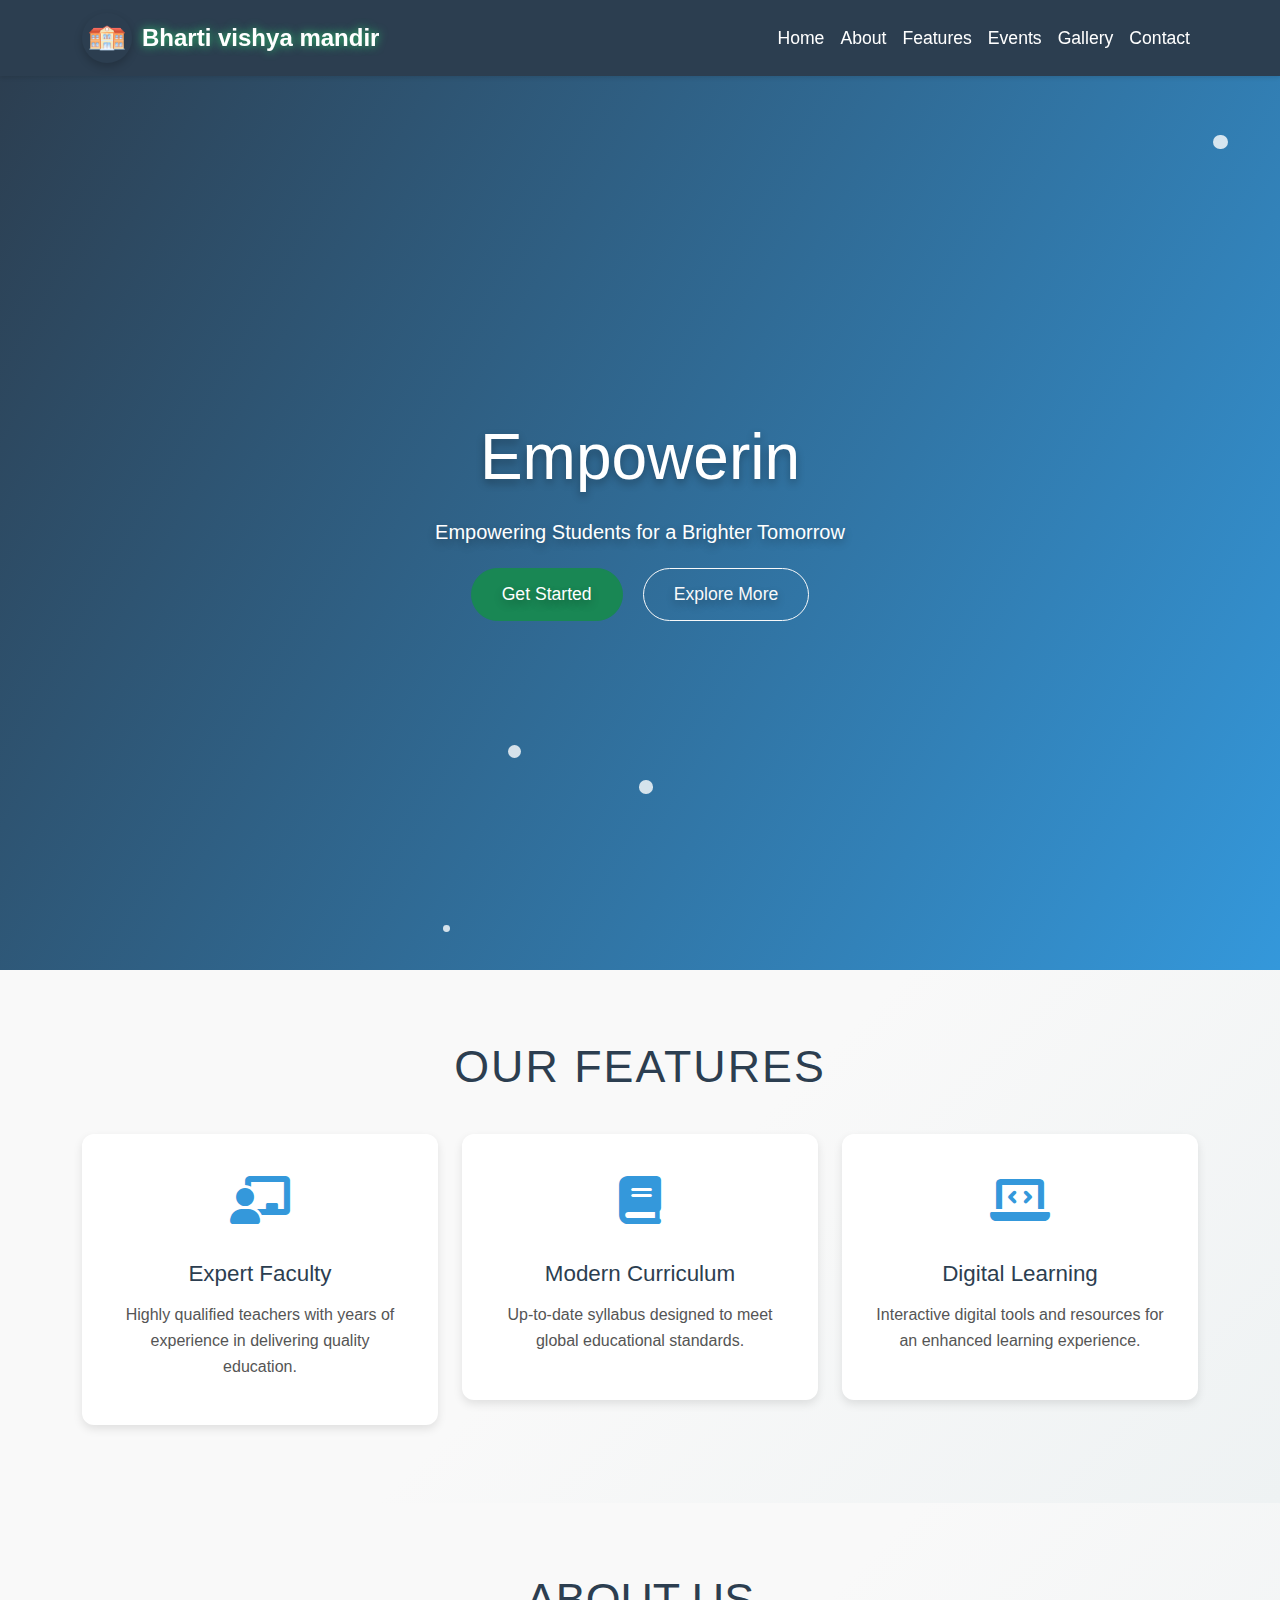
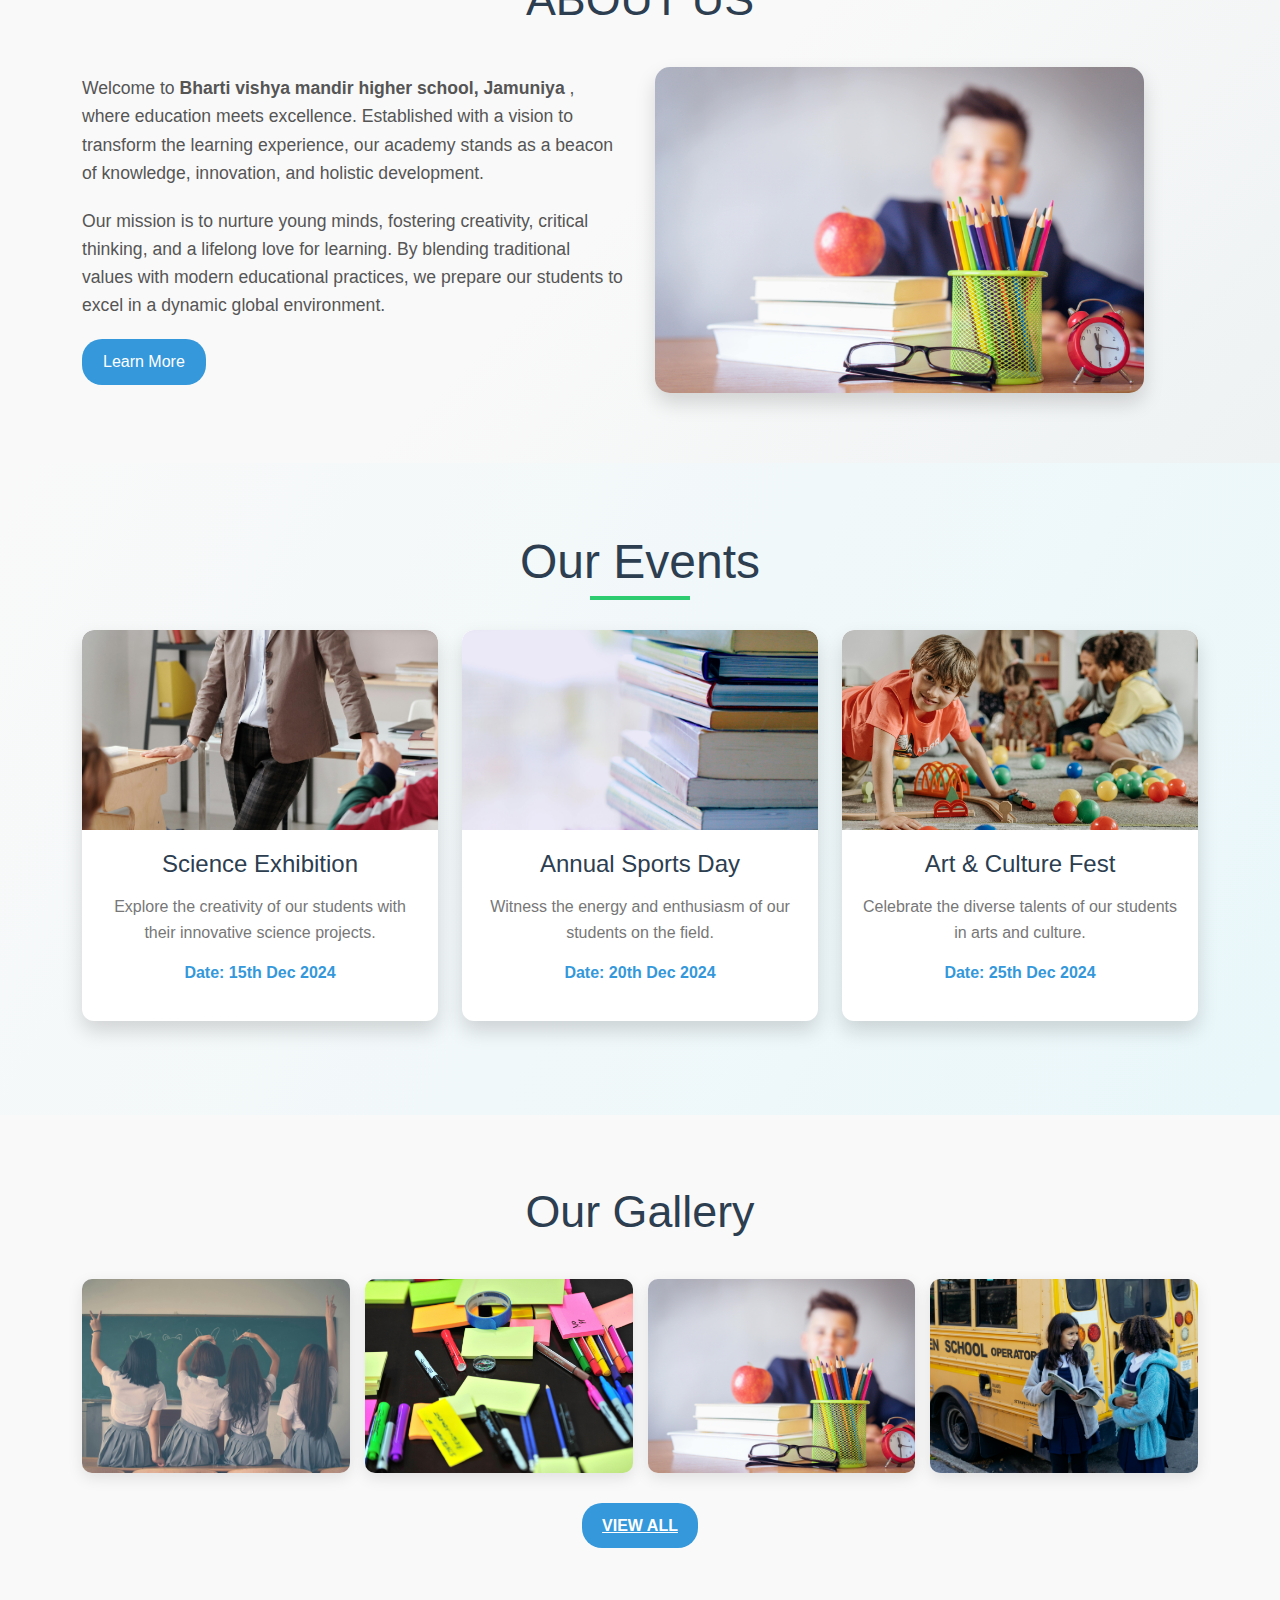
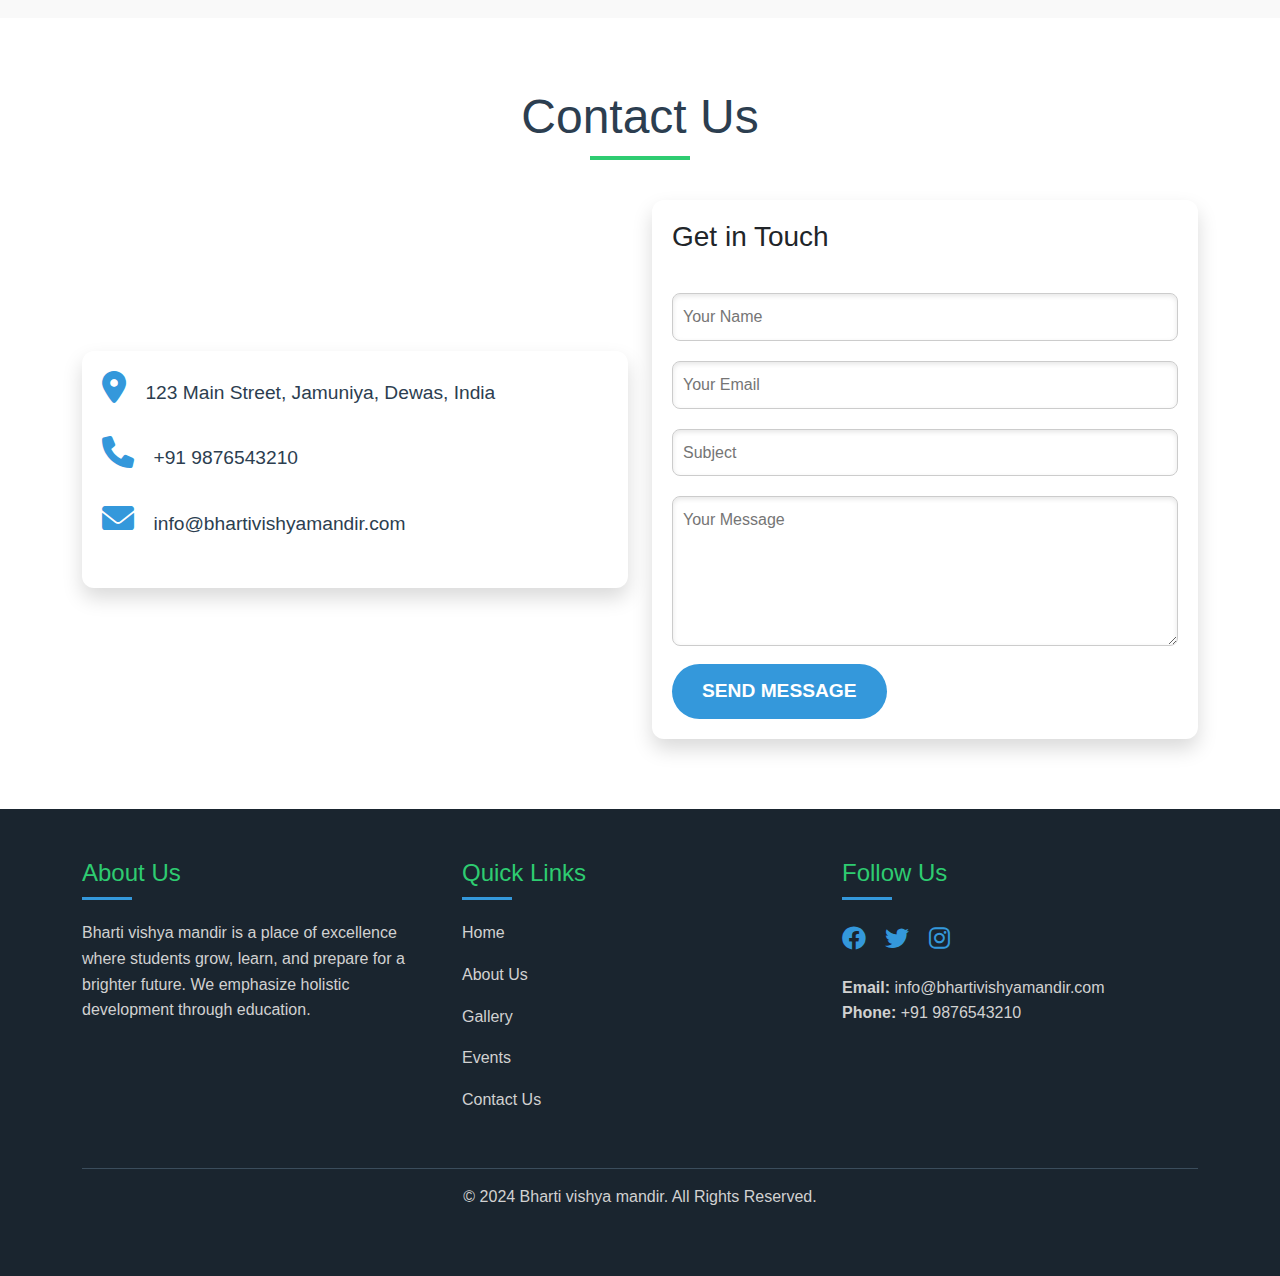
<file: index.html>
<!DOCTYPE html>
<html>
<head>
    <meta charset="utf-8">
    <meta name="viewport" content="width=device-width, initial-scale=1">
    <title> Bharti vishya mandir </title>
    <link href="https://cdn.jsdelivr.net/npm/bootstrap@5.3.0/dist/css/bootstrap.min.css" rel="stylesheet">
    <link href="https://cdnjs.cloudflare.com/ajax/libs/font-awesome/6.0.0/css/all.min.css" rel="stylesheet">
    <link rel="stylesheet" type="text/css" href="style.css">
    <link rel="icon" type="image/png" href="/images/book.png"/>
</head>
<body>
    <!-- Navigation -->
    <nav class="navbar navbar-expand-lg navbar-dark fixed-top">
        <div class="container">
            <a class="navbar-brand" href="#">
                <img src="images/10.png" alt="School Logo">
                Bharti vishya mandir
            </a>
            <button class="navbar-toggler" type="button" data-bs-toggle="collapse" data-bs-target="#navbarNav">
                <span class="navbar-toggler-icon"></span>
            </button>
            <div class="collapse navbar-collapse" id="navbarNav">
                <ul class="navbar-nav ms-auto">
                    <li class="nav-item"><a class="nav-link" href="#">Home</a></li>
                    <li class="nav-item"><a class="nav-link" href="#about">About</a></li>
                    <li class="nav-item"><a class="nav-link" href="#features">Features</a></li>
                    <li class="nav-item"><a class="nav-link" href="#events">Events</a></li>
                    <li class="nav-item"><a class="nav-link" href="#gallery">Gallery</a></li>
                    <li class="nav-item"><a class="nav-link" href="#contact">Contact</a></li>
                </ul>
            </div>
        </div>
    </nav>

    <!-- Hero Section -->
    <section class="hero-section">
        <div class="hero-content">
            <h1 id="dynamic-heading">Welcome to Bharti vishya mandir</h1>
            <p>Empowering Students for a Brighter Tomorrow </p>
            <div class="cta-buttons">
                <a href="#contact" class="btn btn-success btn-custom">Get Started</a>
                <a href="#about" class="btn btn-outline-light btn-custom">Explore More</a>
            </div>
        </div>
        <div class="particles" id="particle-container"></div>
    </section>
    <!-- Hero Section end-->

    <!-- Features Section -->
    <section class="features-section" id="features">
        <div class="container">
            <h2>Our Features</h2>
            <div class="row">
                <div class="col-md-4 mb-2">
                    <div class="feature-card" id="card1">
                        <div class="card-body">
                            <div class="icon">
                                <i class="fas fa-chalkboard-teacher"></i>
                            </div>
                            <h5>Expert Faculty</h5>
                            <p>Highly qualified teachers with years of experience in delivering quality education.</p>
                        </div>
                    </div>
                </div>
                <div class="col-md-4 mb-2">
                    <div class="feature-card" id="card2">
                        <div class="card-body">
                            <div class="icon">
                                <i class="fas fa-book"></i>
                            </div>
                            <h5>Modern Curriculum</h5>
                            <p>Up-to-date syllabus designed to meet global educational standards.</p>
                        </div>
                    </div>
                </div>
                <div class="col-md-4 mb-2">
                    <div class="feature-card" id="card3">
                        <div class="card-body">
                            <div class="icon">
                                <i class="fas fa-laptop-code"></i>
                            </div>
                            <h5>Digital Learning</h5>
                            <p>Interactive digital tools and resources for an enhanced learning experience.</p>
                        </div>
                    </div>
                </div>
            </div>
        </div>
    </section>

    <!-- About Us Section -->
    <section id="about" class="about-section">
        <div class="container">
            <h2>About Us</h2>
            <div class="content">
                <div class="about-text">
                    <p>Welcome to <strong>Bharti vishya mandir higher school, Jamuniya </strong>, where education meets excellence. Established with a vision to transform the learning experience, our academy stands as a beacon of knowledge, innovation, and holistic development.</p>
                    <p>Our mission is to nurture young minds, fostering creativity, critical thinking, and a lifelong love for learning. By blending traditional values with modern educational practices, we prepare our students to excel in a dynamic global environment.</p>
                    <a href="#" class="btn">Learn More</a>
                </div>
                <div class="about-image" id="image-container">
                    <img src="/images/3.jpg" alt="School Campus">
                    <div class="tooltip-text" id="tooltip">Explore BVM vibrant campus!</div>
                </div>
            </div>
        </div>
    </section>

    <!-- Events Section -->
    <section class="events-section" id="events">
        <div class="container">
            <h2>Our Events</h2>
            <div class="row">
                <div class="col-md-4 mb-4">
                    <div class="event-card">
                        <img src="./images/5.jpg" alt="Event 1">
                        <div class="card-body">
                            <h3>Science Exhibition</h3>
                            <p>Explore the creativity of our students with their innovative science projects.</p>
                            <p class="event-date">Date: 15th Dec 2024</p>
                        </div>
                    </div>
                </div>
                <div class="col-md-4 mb-4">
                    <div class="event-card">
                        <img src="../images/6.jpg" alt="Event 2">
                        <div class="card-body">
                            <h3>Annual Sports Day</h3>
                            <p>Witness the energy and enthusiasm of our students on the field.</p>
                            <p class="event-date">Date: 20th Dec 2024</p>
                        </div>
                    </div>
                </div>
                <div class="col-md-4 mb-4">
                    <div class="event-card">
                        <img src="../images/7.jpg" alt="Event 3">
                        <div class="card-body">
                            <h3>Art & Culture Fest</h3>
                            <p>Celebrate the diverse talents of our students in arts and culture.</p>
                            <p class="event-date">Date: 25th Dec 2024</p>
                        </div>
                    </div>
                </div>
            </div>
        </div>
    </section>

    <!-- Gallery Section -->
    <section class="gallery-section" id="gallery">
        <div class="container">
            <h2>Our Gallery</h2>
            <div class="gallery-grid">
                <div class="gallery-item">
                    <img src="../images/1.jpg" alt="Gallery Image 1">
                </div>
                <div class="gallery-item">
                    <img src="../images/2.jpg" alt="Gallery Image 2">
                </div>
                <div class="gallery-item">
                    <img src="../images/3.jpg" alt="Gallery Image 3">
                </div>
                <div class="gallery-item">
                    <img src="../images/4.jpg" alt="Gallery Image 4">
                </div>
            </div>
            <a href="gallery.html" class="view-all-btn">View All</a>
        </div>
    </section>

    <!-- Contact us -->
    <section class="contact-section" id="contact">
        <div class="container">
            <h2>Contact Us</h2>
            <div class="row align-items-center">
                <div class="col-md-6">
                    <div class="contact-card">
                        <div class="contact-info">
                            <i class="fas fa-map-marker-alt"></i>
                            <h4>123 Main Street, Jamuniya, Dewas, India</h4>
                        </div>
                        <div class="contact-info">
                            <i class="fas fa-phone"></i>
                            <h4>+91 9876543210</h4>
                        </div>
                        <div class="contact-info">
                            <i class="fas fa-envelope"></i>
                            <h4>info@bhartivishyamandir.com</h4>
                        </div>
                    </div>
                </div>

                <div class="col-md-6">
                    <div class="contact-card">
                        <h3 class="mb-4">Get in Touch</h3>
                        <form class="contact-form">
                            <input type="text" placeholder="Your Name" required>
                            <input type="email" placeholder="Your Email" required>
                            <input type="text" placeholder="Subject">
                            <textarea rows="5" placeholder="Your Message"></textarea>
                            <button type="submit" class="submit-btn">Send Message</button>
                        </form>
                    </div>
                </div>
            </div>
        </div>
    </section>

    <!-- Footer section -->
    <footer>
        <div class="container">
            <div class="row">
                <div class="col-md-4">
                    <h4>About Us</h4>
                    <p>
                        Bharti vishya mandir is a place of excellence where students grow, learn, and prepare for a brighter future. We emphasize holistic development through education.
                    </p>
                </div>
                <div class="col-md-4">
                    <h4>Quick Links</h4>
                    <p><a href="#">Home</a></p>
                    <p><a href="#about">About Us</a></p>
                    <p><a href="#gallery">Gallery</a></p>
                    <p><a href="#events">Events</a></p>
                    <p><a href="#contact">Contact Us</a></p>
                </div>
                <div class="col-md-4">
                    <h4>Follow Us</h4>
                    <div class="social-icons">
                        <a href="#"><i class="fab fa-facebook"></i></a>
                        <a href="#"><i class="fab fa-twitter"></i></a>
                        <a href="#"><i class="fab fa-instagram"></i></a>
                    </div>
                    <p class="mt-3">
                        <strong>Email:</strong> info@bhartivishyamandir.com <br>
                        <strong>Phone:</strong> +91 9876543210
                    </p>
                </div>
            </div>
            <div class="footer-bottom">
                <p>&copy; 2024 Bharti vishya mandir. All Rights Reserved.</p>
            </div>
        </div>
    </footer>

    <script src="https://cdn.jsdelivr.net/npm/@popperjs/core@2.11.6/dist/umd/popper.min.js"></script>
    <script src="https://cdn.jsdelivr.net/npm/bootstrap@5.3.0/dist/js/bootstrap.min.js"></script>
    <script src="script.js"></script>
</body>
</html>
</file>
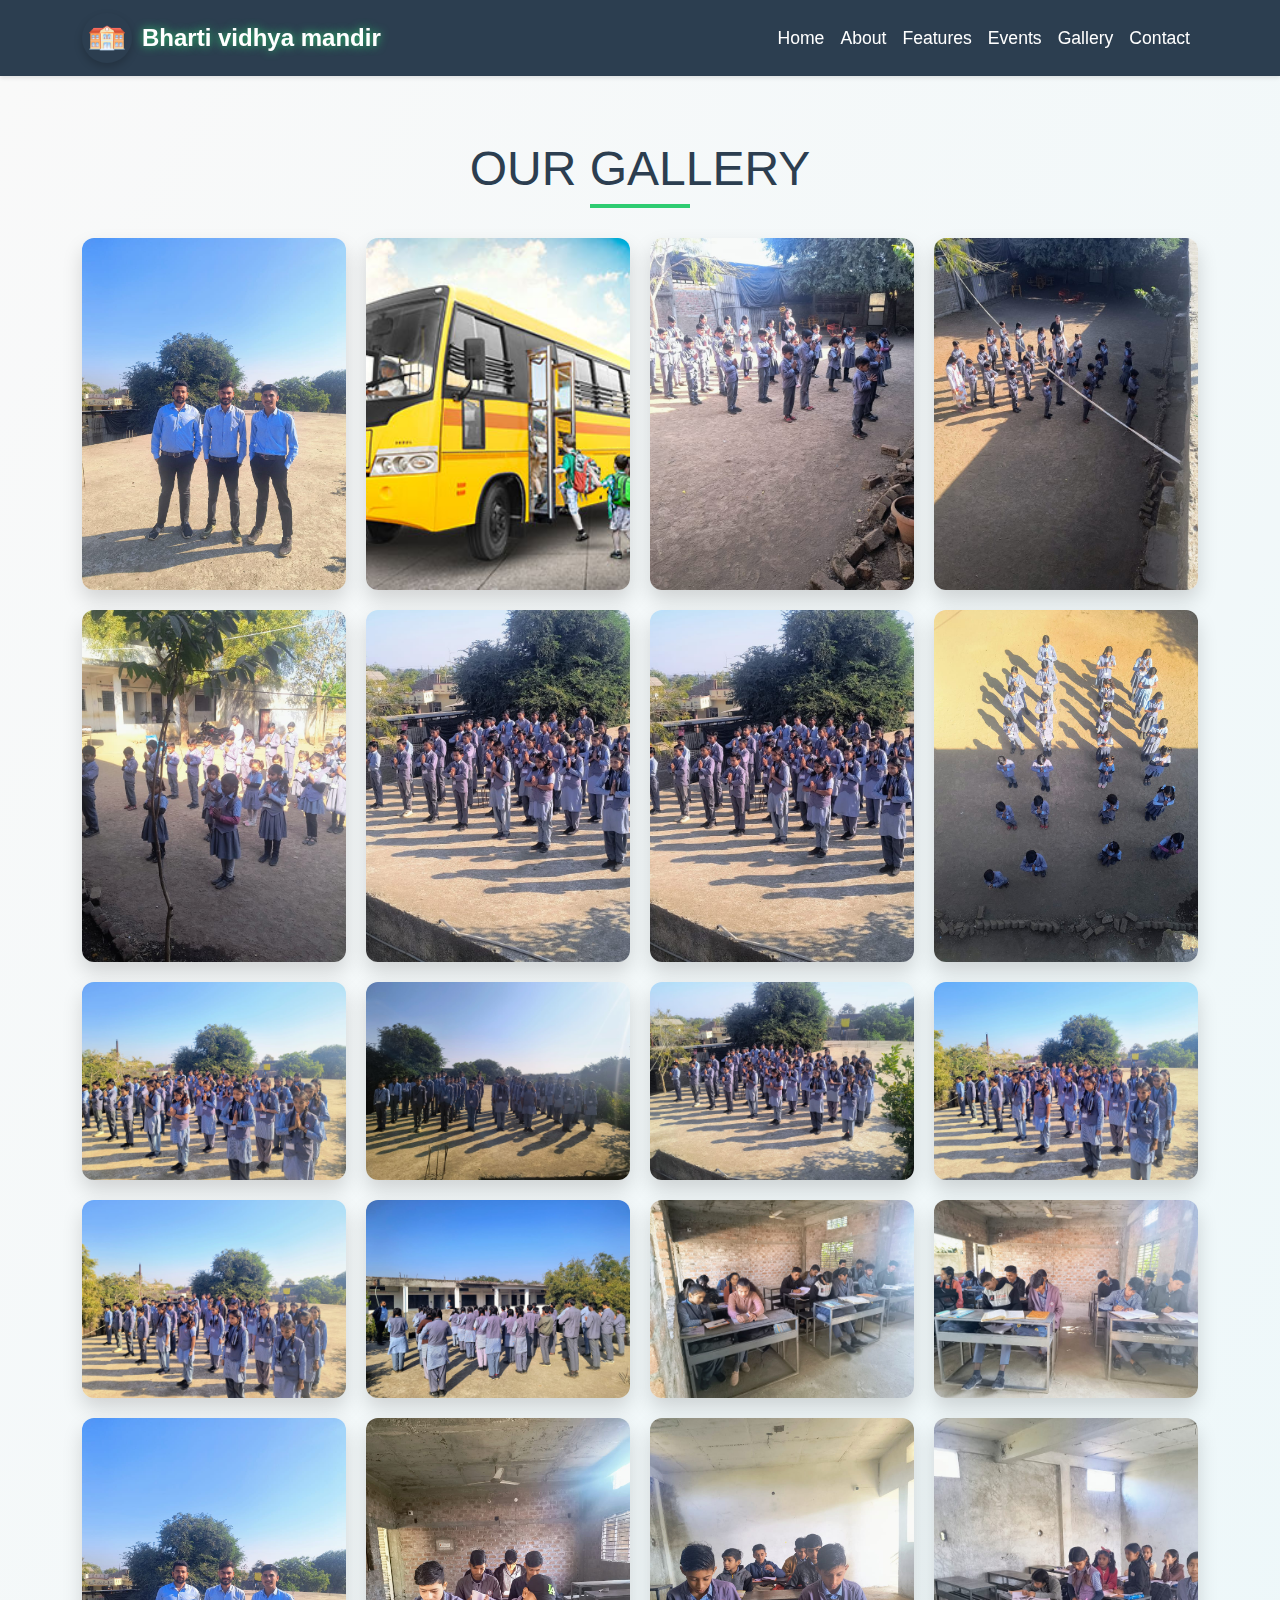
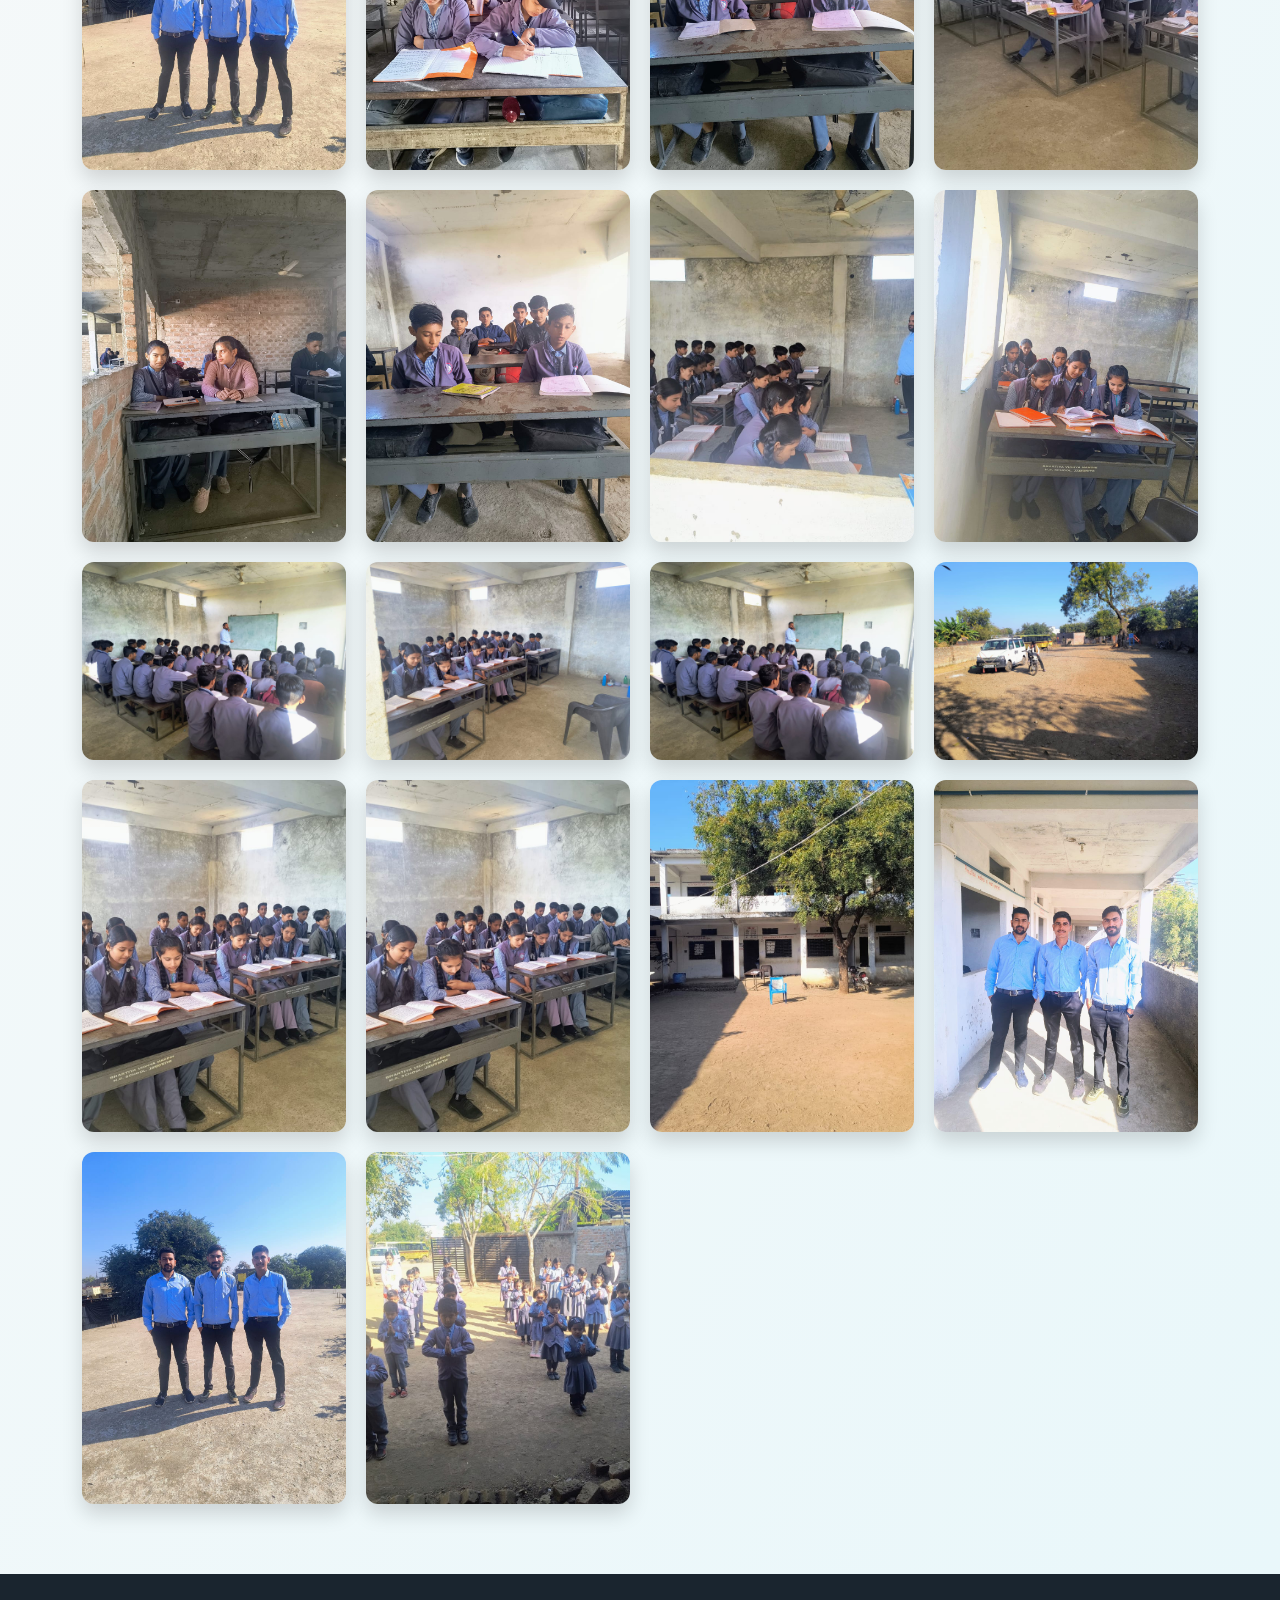
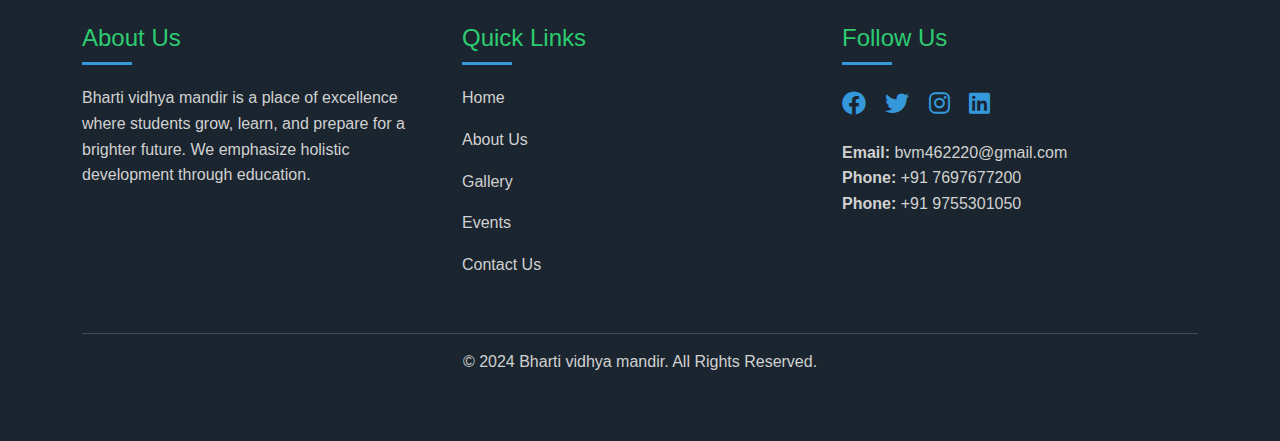
<file: gallery.html>
<!DOCTYPE html>
<html lang="en">
<head>
    <meta charset="UTF-8">
    <meta name="viewport" content="width=device-width, initial-scale=1.0">
    <title>Gallery - Bharti vidhya mandir</title>
    <link href="https://cdn.jsdelivr.net/npm/bootstrap@5.3.0/dist/css/bootstrap.min.css" rel="stylesheet">
    <link href="https://cdnjs.cloudflare.com/ajax/libs/font-awesome/6.0.0/css/all.min.css" rel="stylesheet">
    <link rel="stylesheet" type="text/css" href="style.css">
    <style>
        :root {
            --primary-color: #2C3E50;
            --secondary-color: #3498DB;
            --accent-color: #2ECC71;
        }

        body {
            font-family: 'Segoe UI', Tahoma, Geneva, Verdana, sans-serif;
            line-height: 1.6;
            margin: 0;
            overflow-x: hidden;
        }

        .gallery-section {
            padding: 70px 20px;
            background: linear-gradient(120deg, #f9f9f9, #e9f7fa);
            position: relative;
        }

        .gallery-section h2 {
            font-size: 3rem;
            color: var(--primary-color);
            text-align: center;
            margin-bottom: 40px;
            text-transform: uppercase;
            position: relative;
        }

        .gallery-section h2::after {
            content: '';
            position: absolute;
            width: 100px;
            height: 4px;
            background: var(--accent-color);
            left: 50%;
            transform: translateX(-50%);
            bottom: -10px;
        }

        .gallery-grid {
            display: grid;
            grid-template-columns: repeat(auto-fit, minmax(250px, 1fr));
            gap: 20px;
        }

        .gallery-item {
            position: relative;
            overflow: hidden;
            border-radius: 12px;
            box-shadow: 0 10px 20px rgba(0, 0, 0, 0.15);
            transition: transform 0.4s ease;
        }

        .gallery-item:hover {
            transform: translateY(-10px);
        }

        .gallery-item img {
            width: 100%;
            height: 100%;
            object-fit: cover;
            transition: transform 0.4s ease;
        }

        .gallery-item:hover img {
            transform: scale(1.1);
        }

        .gallery-item .overlay {
            position: absolute;
            top: 0;
            left: 0;
            width: 100%;
            height: 100%;
            background: rgba(44, 62, 80, 0.7);
            color: white;
            display: flex;
            align-items: center;
            justify-content: center;
            opacity: 0;
            transition: opacity 0.4s ease;
        }

        .gallery-item:hover .overlay {
            opacity: 1;
        }

        .overlay h3 {
            font-size: 1.5rem;
            text-transform: uppercase;
            letter-spacing: 1px;
        }

        .view-all-btn {
            display: inline-block;
            margin: 50px auto 0;
            padding: 12px 30px;
            background: var(--secondary-color);
            color: white;
            font-size: 1.2rem;
            text-transform: uppercase;
            font-weight: bold;
            border-radius: 30px;
            text-decoration: none;
            transition: background 0.3s ease, transform 0.3s ease;
        }

        .view-all-btn:hover {
            background: var(--accent-color);
            transform: scale(1.1);
        }

        /* Animation */
        @keyframes fadeIn {
            from {
                opacity: 0;
                transform: scale(0.8);
            }
            to {
                opacity: 1;
                transform: scale(1);
            }
        }

        .gallery-item {
            animation: fadeIn 0.6s ease-in-out;
        }
    </style>
</head>
<body>
	<!-- Navigation -->
    <nav class="navbar navbar-expand-lg navbar-dark fixed-top">
        <div class="container">
            <a class="navbar-brand" href="#">
                <img src="./images/10.png" alt="School Logo">
                Bharti vidhya mandir
            </a>
            <button class="navbar-toggler" type="button" data-bs-toggle="collapse" data-bs-target="#navbarNav">
                <span class="navbar-toggler-icon"></span>
            </button>
            <div class="collapse navbar-collapse" id="navbarNav">
                <ul class="navbar-nav ms-auto">
                    <li class="nav-item"><a class="nav-link" href="index.html">Home</a></li>
                    <li class="nav-item"><a class="nav-link" href="index.html#about">About</a></li>
                    <li class="nav-item"><a class="nav-link" href="index.html#features">Features</a></li>
                    <li class="nav-item"><a class="nav-link" href="index.html#events">Events</a></li>
                    <li class="nav-item"><a class="nav-link" href="index.html#gallery">Gallery</a></li>
                    <li class="nav-item"><a class="nav-link" href="index.html#contact">Contact</a></li>
                </ul>
            </div>
        </div>
    </nav>

    <!-- Gallery Section -->
    <section class="gallery-section">
        <div class="container">
            <h2>Our Gallery</h2>
            <div class="gallery-grid">
                <div class="gallery-item">
                    <img src="./images/bvm1.jpeg" alt="Gallery Image 1">
                    <div class="overlay">
                        <h3>Bharti vidhya Mandir</h3>
                    </div>
                </div>
                <div class="gallery-item">
                    <img src="./images/school-bus.jpg" alt="Gallery Image 1">
                    <div class="overlay">
                        <h3>Bharti vidhya Mandir</h3>
                    </div>
                </div>
                <div class="gallery-item">
                    <img src="./images/bvm2.jpeg" alt="Gallery Image 2">
                    <div class="overlay">
                        <h3>Bharti vidhya Mandir</h3>
                    </div>
                </div>
                <div class="gallery-item">
                    <img src="./images/bvm3.jpeg" alt="Gallery Image 3">
                    <div class="overlay">
                        <h3>Bharti vidhya Mandir</h3>
                    </div>
                </div>
                <div class="gallery-item">
                    <img src="./images/bvm4.jpeg" alt="Gallery Image 4">
                    <div class="overlay">
                        <h3>Bharti vidhya Mandir </h3>
                    </div>
                </div>
                <div class="gallery-item">
                    <img src="./images/bvm5.jpeg" alt="Gallery Image 4">
                    <div class="overlay">
                        <h3>Bharti vidhya Mandir </h3>
                    </div>
                </div>
                <div class="gallery-item">
                    <img src="./images/bvm6.jpeg" alt="Gallery Image 1">
                    <div class="overlay">
                        <h3>Bharti vidhya Mandir</h3>
                    </div>
                </div>
                <div class="gallery-item">
                    <img src="./images/bvm7.jpeg" alt="Gallery Image 2">
                    <div class="overlay">
                        <h3>Bharti vidhya Mandir</h3>
                    </div>
                </div>
                <div class="gallery-item">
                    <img src="./images/bvm8.jpeg" alt="Gallery Image 3">
                    <div class="overlay">
                        <h3>Bharti vidhya Mandir</h3>
                    </div>
                </div>
                <div class="gallery-item">
                    <img src="./images/bvm9.jpeg" alt="Gallery Image 4">
                    <div class="overlay">
                        <h3>Bharti vidhya Mandir</h3>
                    </div>
                </div>
                <div class="gallery-item">
                    <img src="./images/bvm10.jpeg" alt="Gallery Image 4">
                    <div class="overlay">
                        <h3>Bharti vidhya Mandir</h3>
                    </div>
                </div>
                <div class="gallery-item">
                    <img src="./images/bvm11.jpeg" alt="Gallery Image 1">
                    <div class="overlay">
                        <h3>Bharti vidhya Mandir</h3>
                    </div>
                </div>
                <div class="gallery-item">
                    <img src="./images/bvm12.jpeg" alt="Gallery Image 2">
                    <div class="overlay">
                        <h3>Bharti vidhya Mandir</h3>
                    </div>
                </div>
                <div class="gallery-item">
                    <img src="./images/bvm13.jpeg" alt="Gallery Image 3">
                    <div class="overlay">
                        <h3>Bharti vidhya Mandir</h3>
                    </div>
                </div>
                <div class="gallery-item">
                    <img src="./images/bvm14.jpeg" alt="Gallery Image 4">
                    <div class="overlay">
                        <h3>Bharti vidhya Mandir</h3>
                    </div>
                </div>
                <div class="gallery-item">
                    <img src="./images/bvm15.jpeg" alt="Gallery Image 4">
                    <div class="overlay">
                        <h3>Bharti vidhya Mandir</h3>
                    </div>
                </div>
                <div class="gallery-item">
                    <img src="./images/bvm1.jpeg" alt="Gallery Image 1">
                    <div class="overlay">
                        <h3>Bharti vidhya Mandir</h3>
                    </div>
                </div>
                <div class="gallery-item">
                    <img src="./images/bvm16.jpeg" alt="Gallery Image 2">
                    <div class="overlay">
                        <h3>Bharti vidhya Mandir</h3>
                    </div>
                </div>
                <div class="gallery-item">
                    <img src="./images/bvm17.jpeg" alt="Gallery Image 3">
                    <div class="overlay">
                        <h3>Bharti vidhya Mandir</h3>
                    </div>
                </div>
                <div class="gallery-item">
                    <img src="./images/bvm18.jpeg" alt="Gallery Image 4">
                    <div class="overlay">
                        <h3>Bharti vidhya Mandir</h3>
                    </div>
                </div>
                <div class="gallery-item">
                    <img src="./images/bvm19.jpeg" alt="Gallery Image 4">
                    <div class="overlay">
                        <h3>Bharti vidhya Mandir</h3>
                    </div>
                </div>
                <div class="gallery-item">
                    <img src="./images/bvm20.jpeg" alt="Gallery Image 1">
                    <div class="overlay">
                        <h3>Bharti vidhya Mandir</h3>
                    </div>
                </div>
                <div class="gallery-item">
                    <img src="./images/bvm21.jpeg" alt="Gallery Image 2">
                    <div class="overlay">
                        <h3>Bharti vidhya Mandir</h3>
                    </div>
                </div>
                <div class="gallery-item">
                    <img src="./images/bvm22.jpeg" alt="Gallery Image 3">
                    <div class="overlay">
                        <h3>Bharti vidhya Mandir</h3>
                    </div>
                </div>
                <div class="gallery-item">
                    <img src="./images/bvm23.jpeg" alt="Gallery Image 4">
                    <div class="overlay">
                        <h3>Bharti vidhya Mandir</h3>
                    </div>
                </div>
                <div class="gallery-item">
                    <img src="./images/bvm24.jpeg" alt="Gallery Image 4">
                    <div class="overlay">
                        <h3>Bharti vidhya Mandir</h3>
                    </div>
                </div>
                <div class="gallery-item">
                    <img src="./images/bvm25.jpeg" alt="Gallery Image 1">
                    <div class="overlay">
                        <h3>Bharti vidhya Mandir</h3>
                    </div>
                </div>
                <div class="gallery-item">
                    <img src="./images/bvm26.jpeg" alt="Gallery Image 2">
                    <div class="overlay">
                        <h3>Bharti vidhya Mandir</h3>
                    </div>
                </div>
                <div class="gallery-item">
                    <img src="./images/bvm27.jpeg" alt="Gallery Image 1">
                    <div class="overlay">
                        <h3>Bharti vidhya Mandir</h3>
                    </div>
                </div>
                <div class="gallery-item">
                    <img src="./images/bvm28.jpeg" alt="Gallery Image 2">
                    <div class="overlay">
                        <h3>Bharti vidhya Mandir</h3>
                    </div>
                </div>
                <div class="gallery-item">
                    <img src="./images/bvm29.jpeg" alt="Gallery Image 1">
                    <div class="overlay">
                        <h3>Bharti vidhya Mandir</h3>
                    </div>
                </div>
                <div class="gallery-item">
                    <img src="./images/bvm30.jpeg" alt="Gallery Image 2">
                    <div class="overlay">
                        <h3>Bharti vidhya Mandir</h3>
                    </div>
                </div>
                <div class="gallery-item">
                    <img src="./images/bvm31.jpeg" alt="Gallery Image 1">
                    <div class="overlay">
                        <h3>Bharti vidhya Mandir</h3>
                    </div>
                </div>
                <div class="gallery-item">
                    <img src="./images/bvm32.jpeg" alt="Gallery Image 2">
                    <div class="overlay">
                        <h3>Bharti vidhya Mandir</h3>
                    </div>
                </div>
            </div>
        </div>
    </section>

    <!-- Footer section -->
    <footer>
        <div class="container">
            <div class="row">
                <div class="col-md-4">
                    <h4>About Us</h4>
                    <p>
                        Bharti vidhya mandir is a place of excellence where students grow, learn, and prepare for a brighter future. We emphasize holistic development through education.
                    </p>
                </div>
                <div class="col-md-4">
                    <h4>Quick Links</h4>
                    <p><a href="index.html">Home</a></p>
                    <p><a href="index.html">About Us</a></p>
                    <p><a href="index.html">Gallery</a></p>
                    <p><a href="index.html">Events</a></p>
                    <p><a href="index.html">Contact Us</a></p>
                </div>
                <div class="col-md-4">
                    <h4>Follow Us</h4>
                    <div class="social-icons">
                        <a href="#"><i class="fab fa-facebook"></i></a>
                        <a href="#"><i class="fab fa-twitter"></i></a>
                        <a href="#"><i class="fab fa-instagram"></i></a>
                        <a href="#"><i class="fab fa-linkedin"></i></a>
                    </div>
                    <p class="mt-3">
                        <strong>Email:</strong> bvm462220@gmail.com <br>
                        <strong>Phone:</strong> +91 7697677200 <br>
                        <strong>Phone:</strong> +91 9755301050
                    </p>
                </div>
            </div>
            <div class="footer-bottom">
                <p>&copy; 2024 Bharti vidhya mandir. All Rights Reserved.</p>
            </div>
        </div>
    </footer>

    <script src="https://cdn.jsdelivr.net/npm/@popperjs/core@2.11.6/dist/umd/popper.min.js"></script>
    <script src="https://cdn.jsdelivr.net/npm/bootstrap@5.3.0/dist/js/bootstrap.min.js"></script>
</body>
</html>
</file>
<file: style.css>
:root {
  --primary-color: #2C3E50;
  --secondary-color: #3498DB;
  --accent-color: #2ECC71;
  --footer-bg: #1A252F;
}

*,
*::before,
*::after {
    box-sizing: border-box;
}

body {
    font-family: 'Segoe UI', Tahoma, Geneva, Verdana, sans-serif;
    line-height: 1.6;
    padding-top: 70px;
    margin: 0;
}

html {
    scroll-behavior: smooth;
}

/* --------------  Navigation section start ------------- */
    .navbar {
        background-color: var(--primary-color);
        box-shadow: 0 2px 4px rgba(0, 0, 0, 0.1);
        transition: background-color 0.3s ease;
    }

    .navbar-brand {
        display: flex;
        align-items: center;
        color: white;
        font-weight: bold;
        font-size: 1.5rem;
        text-shadow: 0 0 10px var(--accent-color);
        animation: glowLogo 3s infinite;
    }

    .navbar-brand img {
        margin-right: 10px;
        border-radius: 50%;
        width: 50px;
        height: 50px;
        box-shadow: 0 4px 8px rgba(0, 0, 0, 0.2);
    }

    .nav-link {
        color: white !important;
        position: relative;
        font-size: 1.1rem;
        transition: transform 0.3s ease;
    }

    .nav-link::after {
        content: '';
        position: absolute;
        width: 0;
        height: 3px;
        bottom: -5px;
        left: 50%;
        transform: translateX(-50%);
        background-color: var(--accent-color);
        transition: width 0.3s ease;
    }

    .nav-link:hover {
        transform: scale(1.1);
    }

    .nav-link:hover::after {
        width: 100%;
    }

    .navbar-toggler {
        border-color: white;
    }

    .navbar-toggler-icon {
        background-color: white;
        border-radius: 2px;
        width: 30px;
        height: 3px;
        display: block;
        position: relative;
    }

    .navbar-toggler-icon::after,
    .navbar-toggler-icon::before {
        content: '';
        position: absolute;
        width: 30px;
        height: 3px;
        background-color: white;
        border-radius: 2px;
        transition: all 0.3s ease;
    }

    .navbar-toggler-icon::before {
        top: -8px;
    }

    .navbar-toggler-icon::after {
        top: 8px;
    }

    @keyframes glowLogo {
        0%, 100% {
            text-shadow: 0 0 10px var(--accent-color), 0 0 20px var(--accent-color);
        }
        50% {
            text-shadow: 0 0 20px var(--secondary-color), 0 0 40px var(--secondary-color);
        }
    }
/* --------------  Navigation section end ------------- */

/* --------------- Hero Section start -------------- */
    .hero-section {
        position: relative;
        height: 100vh;
        background: linear-gradient(120deg, #2C3E50, #3498DB);
        overflow: hidden;
        color: white;
        text-align: center;
        display: flex;
        align-items: center;
        justify-content: center;
        padding: 20px; /* Added padding for smaller devices */
    }

    .hero-content {
        z-index: 2;
        max-width: 80%;
        text-shadow: 0 4px 8px rgba(0, 0, 0, 0.3);
    }

    .hero-content h1 {
        font-size: 4rem;
        animation: glowText 2s ease-in-out infinite;
    }

    .hero-content p {
        font-size: 1.25rem;
        margin: 20px 0;
    }

    .cta-buttons {
        display: flex;
        justify-content: center;
        flex-wrap: wrap; /* Allow buttons to wrap on smaller screens */
        gap: 20px;
    }

    .btn-custom {
        padding: 12px 30px;
        font-size: 1.1rem;
        border-radius: 50px;
        transition: transform 0.3s ease, box-shadow 0.3s ease;
        z-index: 2;
    }

    .btn-custom:hover {
        transform: translateY(-5px);
        box-shadow: 0 10px 20px rgba(0, 0, 0, 0.3);
    }

    /* Particles */
    .particles {
        position: absolute;
        top: 0;
        left: 0;
        width: 100%;
        height: 100%;
        z-index: 1;
    }

    .particle {
        position: absolute;
        background: rgba(255, 255, 255, 0.8);
        border-radius: 50%;
        animation: floatParticle 8s ease-in-out infinite;
    }

    @keyframes glowText {
        0%, 100% {
            text-shadow: 0 0 10px #2ECC71, 0 0 20px #2ECC71, 0 0 30px #2ECC71;
        }
        50% {
            text-shadow: 0 0 20px #3498DB, 0 0 40px #3498DB, 0 0 60px #3498DB;
        }
    }

    @keyframes floatParticle {
        0% {
            transform: translateY(0);
            opacity: 0.8;
        }
        50% {
            transform: translateY(-50px);
            opacity: 1;
        }
        100% {
            transform: translateY(0);
            opacity: 0.8;
        }
    }
/* --------------- Hero Section end --------------*/

/* --------------- Features Section start ------------- */
    .features-section {
        background: linear-gradient(135deg, #f9f9f9 50%, #eef2f3 100%);
        padding: 70px 20px;
        overflow: hidden;
    }

    .features-section h2 {
        text-align: center;
        color: var(--primary-color);
        margin-bottom: 40px;
        font-size: 2.8rem;
        text-transform: uppercase;
        letter-spacing: 2px;
        animation: fadeInDown 1s ease;
    }

    .feature-card {
        background: white;
        border: none;
        border-radius: 12px;
        box-shadow: 0 4px 10px rgba(0, 0, 0, 0.1);
        transition: transform 0.4s ease, box-shadow 0.4s ease;
        overflow: hidden;
        opacity: 0;
        transform: translateY(50px);
    }

    .feature-card:hover {
        transform: translateY(-10px);
        box-shadow: 0 8px 20px rgba(0, 0, 0, 0.15);
    }

    .feature-card .card-body {
        text-align: center;
        padding: 30px;
    }

    .feature-card .icon {
        font-size: 3rem;
        color: var(--secondary-color);
        margin-bottom: 20px;
        animation: bounce 2s infinite;
    }

    .feature-card h5 {
        font-size: 1.4rem;
        color: var(--primary-color);
        margin-bottom: 15px;
    }

    .feature-card p {
        font-size: 1rem;
        color: #555;
    }

    @keyframes fadeInDown {
        from {
            opacity: 0;
            transform: translateY(-20px);
        }
        to {
            opacity: 1;
            transform: translateY(0);
        }
    }

    @keyframes bounce {
        0%, 100% {
            transform: translateY(0);
        }
        50% {
            transform: translateY(-10px);
        }
    }

    /* Animation Trigger */
    .feature-card.appear {
        opacity: 1;
        transform: translateY(0);
    }
/* --------------- Features Section end ------------- */

/* --------------- About Us Section start ---------------- */
    .about-section {
        background: linear-gradient(135deg, #f9f9f9 50%, #eef2f3 100%);
        padding: 70px 20px;
        position: relative;
    }

    .about-section h2 {
        font-size: 2.8rem;
        color: var(--primary-color);
        text-transform: uppercase;
        text-align: center;
        margin-bottom: 40px;
        animation: fadeInDown 1s ease;
    }

    .about-section .content {
        display: flex;
        flex-wrap: wrap;
        align-items: center;
        gap: 30px;
    }

    .about-text {
        flex: 1;
        animation: slideInLeft 1.5s ease;
    }

    .about-text p {
        font-size: 1.1rem;
        color: #555;
        margin-bottom: 20px;
    }

    .about-text .btn {
        background-color: var(--secondary-color);
        color: white;
        border-radius: 20px;
        padding: 10px 20px;
        transition: background-color 0.3s ease;
    }

    .about-text .btn:hover {
        background-color: var(--accent-color);
    }

    .about-image {
        flex: 1;
        animation: slideInRight 1.5s ease;
        position: relative;
    }

    .about-image img {
        width: 90%;
        border-radius: 15px;
        box-shadow: 0 10px 20px rgba(0, 0, 0, 0.15);
        transition: transform 0.3s ease, box-shadow 0.3s ease;
    }

    .about-image img:hover {
        transform: scale(1.05);
        box-shadow: 0 15px 30px rgba(0, 0, 0, 0.25);
    }

    .tooltip-text {
        position: absolute;
        bottom: 20px;
        left: 50%;
        transform: translateX(-50%);
        background: rgba(0, 0, 0, 0.75);
        color: #fff;
        padding: 10px;
        border-radius: 8px;
        font-size: 0.9rem;
        display: none;
        text-align: center;
    }

    @keyframes fadeInDown {
        from {
            opacity: 0;
            transform: translateY(-20px);
        }
        to {
            opacity: 1;
            transform: translateY(0);
        }
    }

    @keyframes slideInLeft {
        from {
            opacity: 0;
            transform: translateX(-50px);
        }
        to {
            opacity: 1;
            transform: translateX(0);
        }
    }

    @keyframes slideInRight {
        from {
            opacity: 0;
            transform: translateX(50px);
        }
        to {
            opacity: 1;
            transform: translateX(0);
        }
    }
/* --------------- About Us Section end ---------------- */

/* --------------- Events Section start ---------------- */
    .events-section {
        padding: 70px 20px;
        background: linear-gradient(120deg, #f9f9f9, #e9f7fa);
    }

    .events-section h2 {
        font-size: 3rem;
        color: var(--primary-color);
        text-align: center;
        margin-bottom: 40px;
        position: relative;
    }

    .events-section h2::after {
        content: '';
        position: absolute;
        width: 100px;
        height: 4px;
        background: var(--accent-color);
        left: 50%;
        transform: translateX(-50%);
        bottom: -10px;
    }

    .event-card {
        position: relative;
        overflow: hidden;
        border-radius: 12px;
        box-shadow: 0 10px 20px rgba(0, 0, 0, 0.15);
        background: #fff;
        transition: transform 0.4s ease, box-shadow 0.4s ease;
    }

    .event-card:hover {
        transform: translateY(-10px);
        box-shadow: 0 15px 30px rgba(0, 0, 0, 0.25);
    }

    .event-card img {
        width: 100%;
        height: 200px;
        object-fit: cover;
        border-top-left-radius: 12px;
        border-top-right-radius: 12px;
    }

    .event-card .card-body {
        padding: 20px;
        text-align: center;
    }

    .event-card h3 {
        font-size: 1.5rem;
        color: var(--primary-color);
        margin-bottom: 15px;
    }

    .event-card p {
        color: #777;
        font-size: 1rem;
        margin-bottom: 15px;
    }

    .event-card .event-date {
        font-size: 1rem;
        color: var(--secondary-color);
        font-weight: bold;
    }

    /* Animation */
    @keyframes fadeIn {
        from {
            opacity: 0;
            transform: scale(0.8);
        }
        to {
            opacity: 1;
            transform: scale(1);
        }
    }

    .event-card {
        animation: fadeIn 0.6s ease-in-out;
    }
/* --------------- About Us Section end ---------------- */

/* --------------- Gallery Section start ---------------- */
    .gallery-section {
        padding: 70px 20px;
        background: #f9f9f9;
    }

    .gallery-section h2 {
        font-size: 2.8rem;
        color: var(--primary-color);
        text-align: center;
        margin-bottom: 40px;
    }

    .gallery-grid {
        display: grid;
        grid-template-columns: repeat(auto-fit, minmax(200px, 1fr));
        gap: 15px;
    }

    .gallery-item {
        position: relative;
        overflow: hidden;
        border-radius: 10px;
        box-shadow: 0 5px 15px rgba(0, 0, 0, 0.1);
    }

    .gallery-item img {
        width: 100%;
        height: 100%;
        object-fit: cover;
        transition: transform 0.3s ease;
    }

    .gallery-item:hover img {
        transform: scale(1.1);
    }

    .view-all-btn {
        display: block;
        width: max-content;
        margin: 30px auto 0;
        padding: 10px 20px;
        background-color: var(--secondary-color);
        color: white;
        border-radius: 20px;
        text-transform: uppercase;
        font-weight: bold;
        transition: background-color 0.3s ease;
    }

    .view-all-btn:hover {
        background-color: var(--accent-color);
    }
/* --------------- Gallery Section start ---------------- */

/* --------------- Contact Us Section start ---------------- */
    .contact-section {
        padding: 70px 20px;
    }

    .contact-section h2 {
        font-size: 3rem;
        color: var(--primary-color);
        text-align: center;
        margin-bottom: 40px;
        position: relative;
    }

    .contact-section h2::after {
        content: '';
        width: 100px;
        height: 4px;
        background: var(--accent-color);
        display: block;
        margin: 10px auto;
    }

    .contact-card {
        background: white;
        border-radius: 12px;
        padding: 20px;
        box-shadow: 0 10px 20px rgba(0, 0, 0, 0.15);
        transition: transform 0.3s ease;
    }

    .contact-card:hover {
        transform: scale(1.05);
    }

    .contact-info {
        margin-bottom: 30px;
    }

    .contact-info i {
        font-size: 2rem;
        color: var(--secondary-color);
        margin-right: 15px;
    }

    .contact-info h4 {
        display: inline;
        font-size: 1.2rem;
        color: var(--primary-color);
    }

    .contact-form {
        margin-top: 30px;
    }

    .contact-form input, .contact-form textarea {
        width: 100%;
        padding: 10px;
        margin: 10px 0;
        border: 1px solid #ccc;
        border-radius: 8px;
        box-shadow: inset 0 2px 5px rgba(0, 0, 0, 0.1);
    }

    .contact-form input:focus, .contact-form textarea:focus {
        outline: none;
        border-color: var(--secondary-color);
        box-shadow: 0 0 8px rgba(52, 152, 219, 0.5);
    }

    .submit-btn {
        background: var(--secondary-color);
        color: white;
        border: none;
        padding: 12px 30px;
        border-radius: 30px;
        font-size: 1.2rem;
        font-weight: bold;
        text-transform: uppercase;
        transition: background 0.3s ease, transform 0.3s ease;
    }

    .submit-btn:hover {
        background: var(--accent-color);
        transform: scale(1.1);
    }

    /* Animation */
    @keyframes fadeIn {
        from {
            opacity: 0;
            transform: translateY(20px);
        }
        to {
            opacity: 1;
            transform: translateY(0);
        }
    }

    .contact-card, .contact-form {
        animation: fadeIn 0.6s ease-in-out;
    }
/* --------------- Contact Us Section end ---------------- */

/* -----  Footer section start ------ */
  footer {
      background: var(--footer-bg);
      color: white;
      padding: 50px 20px;
  }

  footer h4 {
      font-size: 1.5rem;
      color: var(--accent-color);
      margin-bottom: 20px;
      position: relative;
  }

  footer h4::after {
      content: '';
      width: 50px;
      height: 3px;
      background: var(--secondary-color);
      display: block;
      margin-top: 10px;
  }

  footer p, footer a {
      font-size: 1rem;
      color: #d1d1d1;
      text-decoration: none;
  }

  footer a:hover {
      color: var(--accent-color);
      text-decoration: underline;
  }

  .social-icons a {
      display: inline-block;
      margin-right: 15px;
      font-size: 1.5rem;
      color: var(--secondary-color);
      transition: color 0.3s;
  }

  .social-icons a:hover {
      color: var(--accent-color);
  }

  .footer-bottom {
      margin-top: 40px;
      border-top: 1px solid #3B4D5C;
      padding-top: 15px;
      text-align: center;
  }
/* -----  Footer section end ------ */

@media (max-width: 400px) {
    a.navbar-brand {
        font-size: 21px;
    }
}  

/* Responsive Design */
@media (max-width: 768px) {
    .hero-content h1 {
        font-size: 2.5rem;
    }

    .hero-content p {
        font-size: 1rem;
    }

    .btn-custom {
        padding: 10px 20px;
        font-size: 1rem;
    }
}

@media (max-width: 480px) {
    .hero-content h1 {
        font-size: 2rem;
    }

    .hero-content p {
        font-size: 0.9rem;
    }

    .cta-buttons {
        gap: 10px;
    }

    .btn-custom {
        padding: 8px 15px;
        font-size: 0.9rem;
    }
}

@media (max-width: 460px) {
    .hero-content h1 {
        font-size: 2rem;
    }

    .hero-content p {
        font-size: 1rem;
    }

    .btn-custom {
      padding: 4px 20px;
    }

    .features-section h2{
        font-size: 1.8rem;
    }
  }


/* Responsive Design */
@media (max-width: 768px) {
    .about-section h2 {
        font-size: 2rem;
    }

    .about-text p {
        font-size: 1rem;
    }

    .about-image img {
        max-width: 90%;
    }

    .tooltip-text {
        font-size: 0.8rem;
    }
}

@media (max-width: 480px) {
    .about-section .content {
        flex-direction: column;
        text-align: center;
    }

    .about-section h2 {
        font-size: 1.8rem;
    }

    .about-text p {
        font-size: 0.9rem;
    }

    .about-text .btn {
        font-size: 0.9rem;
        padding: 8px 15px;
    }

    .about-image img {
        max-width: 100%;
    }

    .tooltip-text {
        font-size: 0.75rem;
        bottom: 10px;
    }
}
/* --------------- About Us Section end ---------------- */
</file>
